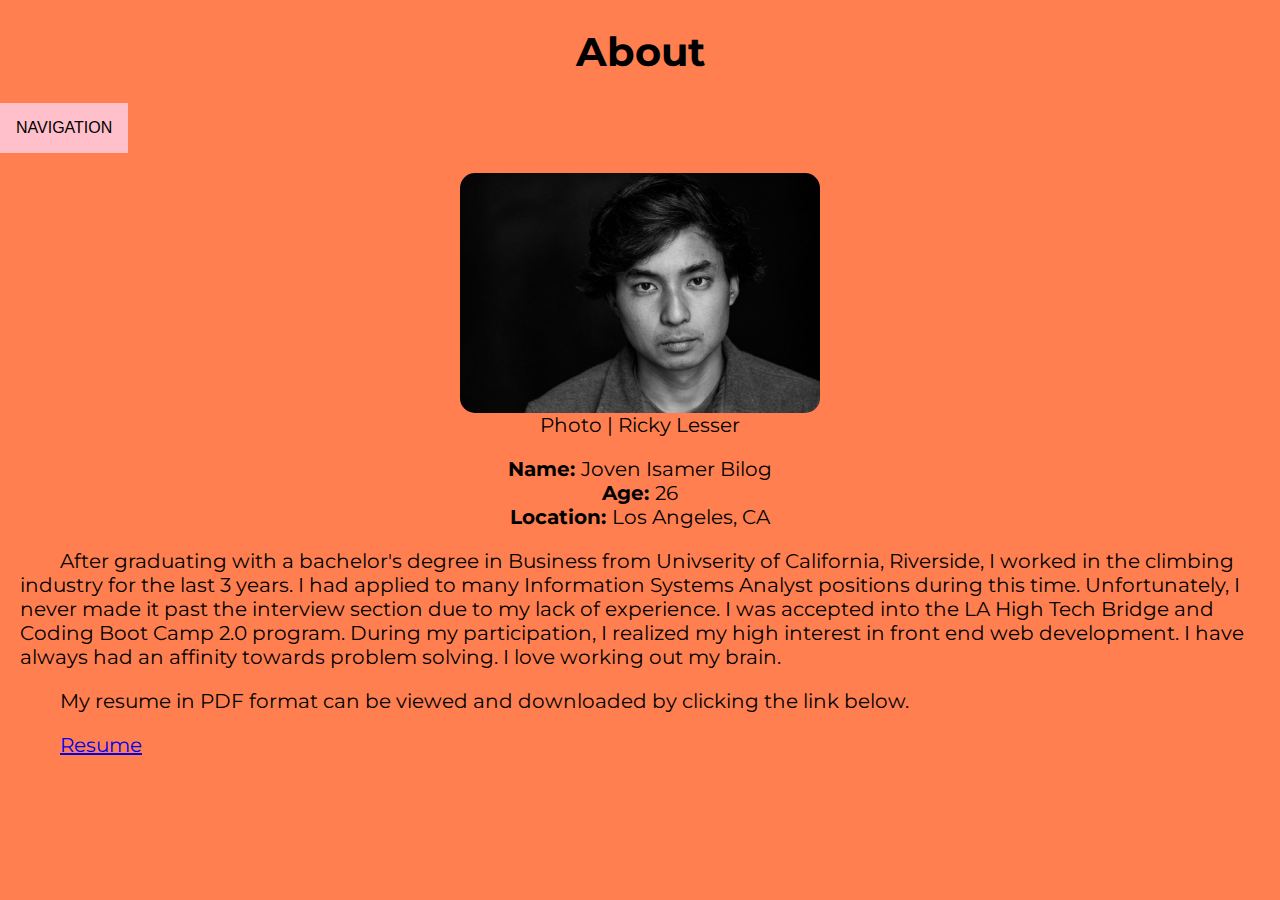
<file: about.html>
<!DOCTYPE html>
<html>
  <head>
    <meta charset="UTF-8">
    <!--<meta name="Web Developer Profile" content="Personal Website for Isamer Bilog">-->
    <link rel="stylesheet" type="text/css" href="style.css">
    <link rel="stylesheet"
      href="https://fonts.googleapis.com/css?family=Montserrat:400,800">
    <title> Isamer Bilog </title>

  </head>

    <body>

    <header>
      <h1 id="top"> About </h1>
      <nav>
        <div class="dropdown">
          <button onclick="myFunction()" class="dropbtn">NAVIGATION</button>
          <div id="myDropdown" class="dropdown-content">
            <a href="index.html">Home</a>
            <a href="about.html">About</a>
            <a href="professional.html">Professional</a>
            <a href="hobbyist.html">Hobbyist</a>
            <a href="coach.html">Coach</a>
          </div>
        </div>
      </nav>
    </header>

    <main>
      <figure>
      <img id="headshot" src="/images/aboutheadshot.jpg">
      <figcaption> Photo | Ricky Lesser </figcaption>
      </figure>
      <div class="stats">

        <strong> Name: </strong> Joven Isamer Bilog <br>
        <strong> Age: </strong> 26 <br>
        <strong> Location: </strong> Los Angeles, CA <br>

      </div>

      <article>
        <p>After graduating with a bachelor's degree in Business from Univserity of California, Riverside,
           I worked in the climbing industry for the last 3 years. I had applied to many Information Systems Analyst positions during this time.
           Unfortunately, I never made it past the interview section due to my lack of experience. I was accepted into the LA High Tech Bridge and Coding Boot Camp 2.0 program.
          During my participation, I realized my high interest in front end web development.
          I have always had an affinity towards problem solving. I love working out my brain.
        </p>

      </article>
    </main>

    <p> My resume in PDF format can be viewed and downloaded by clicking the link below. </p>
    <p class="resume"><a href="BilogResume.PDF" target="_blank"> Resume </a></p>



    <script src="app.js" type="text/javascript"></script>
    </body>


</html>
</file>
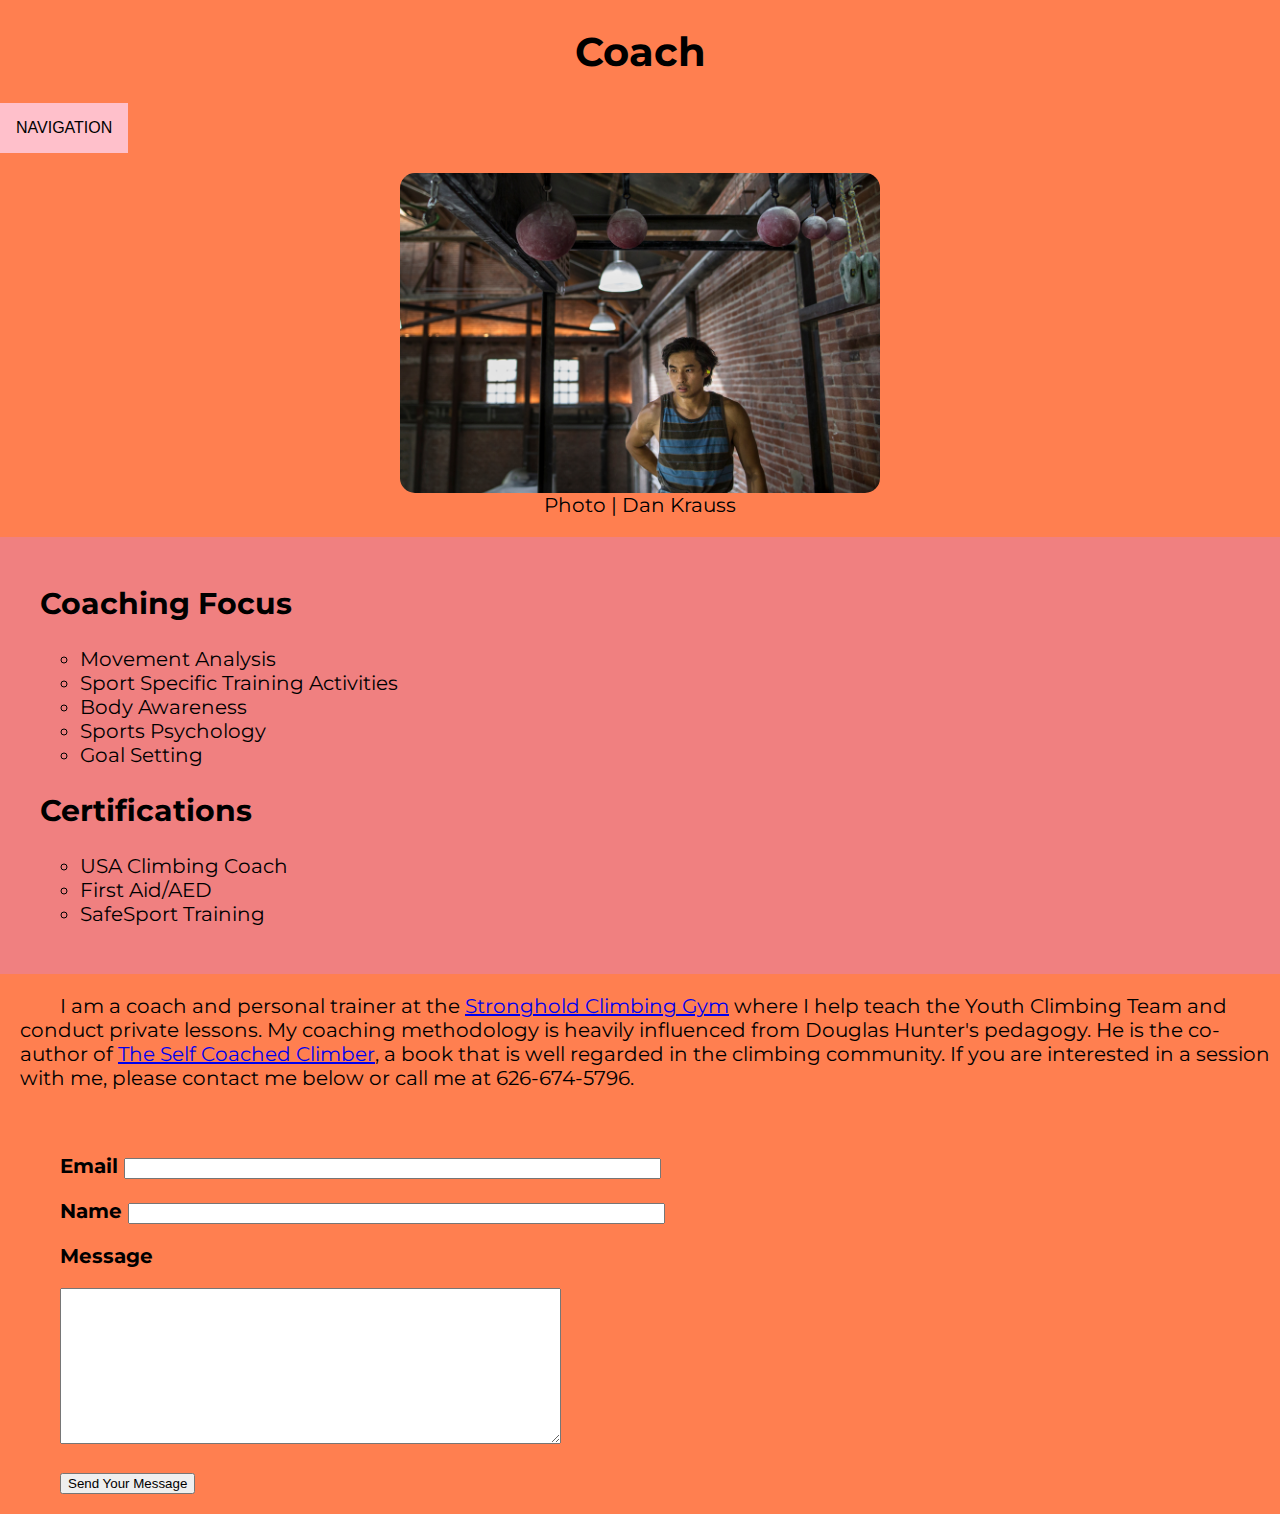
<file: coach.html>
<!DOCTYPE html>
<html>

  <head>
    <meta charset="UTF-8">
    <meta name="Web Developer Profile" content="Personal Website for Isamer Bilog">
    <link rel="stylesheet" type="text/css" href="style.css">
    <link rel="stylesheet"
      href="https://fonts.googleapis.com/css?family=Montserrat:400,800">
    <title> Isamer Bilog </title>
  </head>

    <body>

    <header>
      <h1> Coach </h1>
      <nav>
        <div class="dropdown">
          <button onclick="myFunction()" class="dropbtn">NAVIGATION</button>
          <div id="myDropdown" class="dropdown-content">
            <a href="index.html">Home</a>
            <a href="about.html">About</a>
            <a href="professional.html">Professional</a>
            <a href="hobbyist.html">Hobbyist</a>
            <a href="coach.html">Coach</a>
          </div>
        </div>
      </nav>
    </header>
    <figure>
    <img src="/images/Coach1.JPG" class="coachphoto">
    <figcaption> Photo | Dan Krauss </figcaption>
    </figure>
<div class="coachhighlights">
  <br>
    <ul>
      <h2> Coaching Focus </h2>
      <ul>
        <li> Movement Analysis </li>
        <li> Sport Specific Training Activities </li>
        <li> Body Awareness </li>
        <li> Sports Psychology </li>
        <li> Goal Setting </li>
      </ul>
      <h2> Certifications </h2>
      <ul>
        <li> USA Climbing Coach </li>
        <li> First Aid/AED </li>
        <li> SafeSport Training</li>
        <br>
        <br>
      </ul>
    </div>
    <p>I am a coach and personal trainer at the <a href="https://www.strongholdclimb.com/">Stronghold Climbing Gym</a> where I help teach the Youth Climbing Team and conduct private lessons.
      My coaching methodology is heavily influenced from Douglas Hunter's pedagogy. He is the co-author of <a href="http://www.selfcoachedclimber.com/"> The Self Coached Climber</a>,
    a book that is well regarded in the climbing community. If you are interested in a session with me, please contact me below or call me at 626-674-5796.</p>


<br>
    <form action="takeform.php" method="POST">
    <p>
      <strong> Email </strong>
    <input
    name="email"
    size="64"
    maxlength="64"/>

    </p>
    <p>
    <strong>  Name </strong>
    <input
    name="realname"
    size="64"
    maxlength="64"/>

    </p>
    <p>

    </p>
    <p>
  <strong>  Message </strong>
    </p>
    <p>
    <textarea
    name="body"
    rows="10"
    cols="60">
    </textarea>
  </p>
    <p>
    <input type="submit" name="send" value="Send Your Message"/>
    </p>
    </form>


    <script src="app.js" type="text/javascript"></script>
    </body>

</html>
</file>
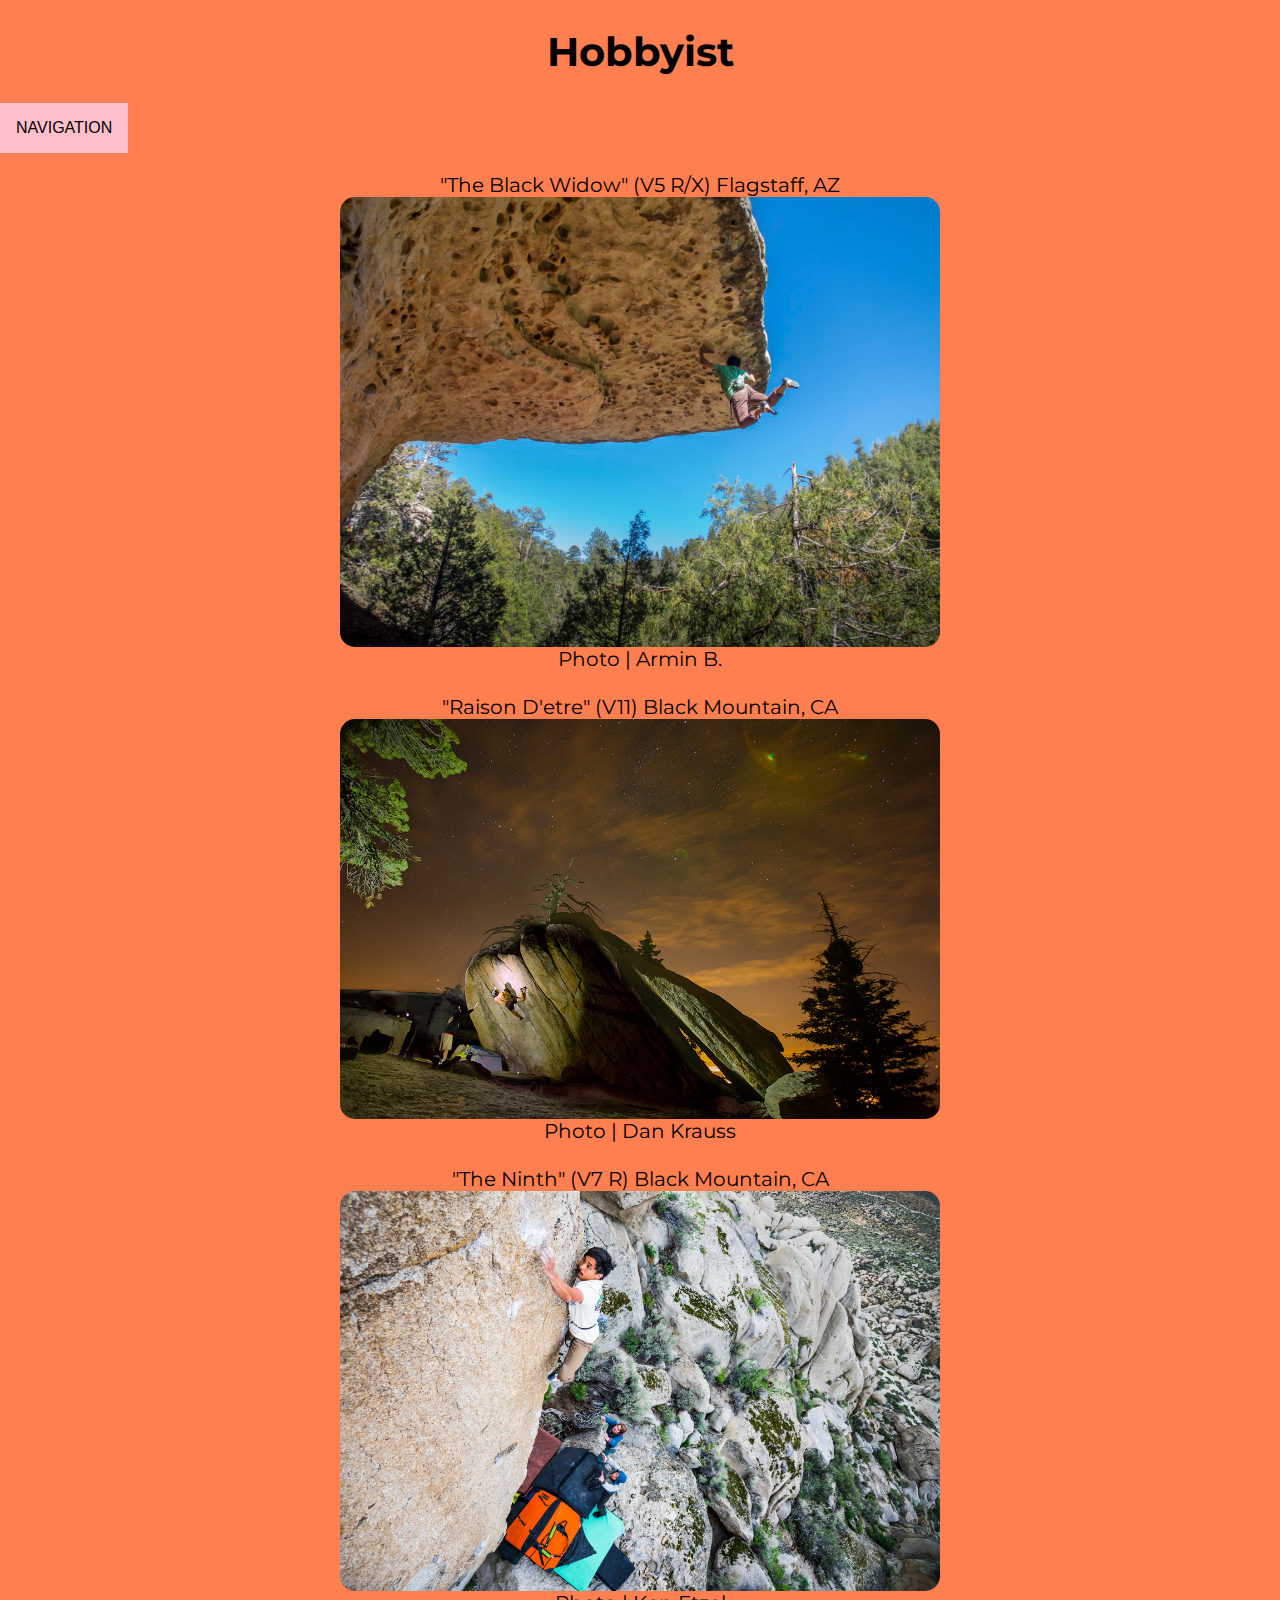
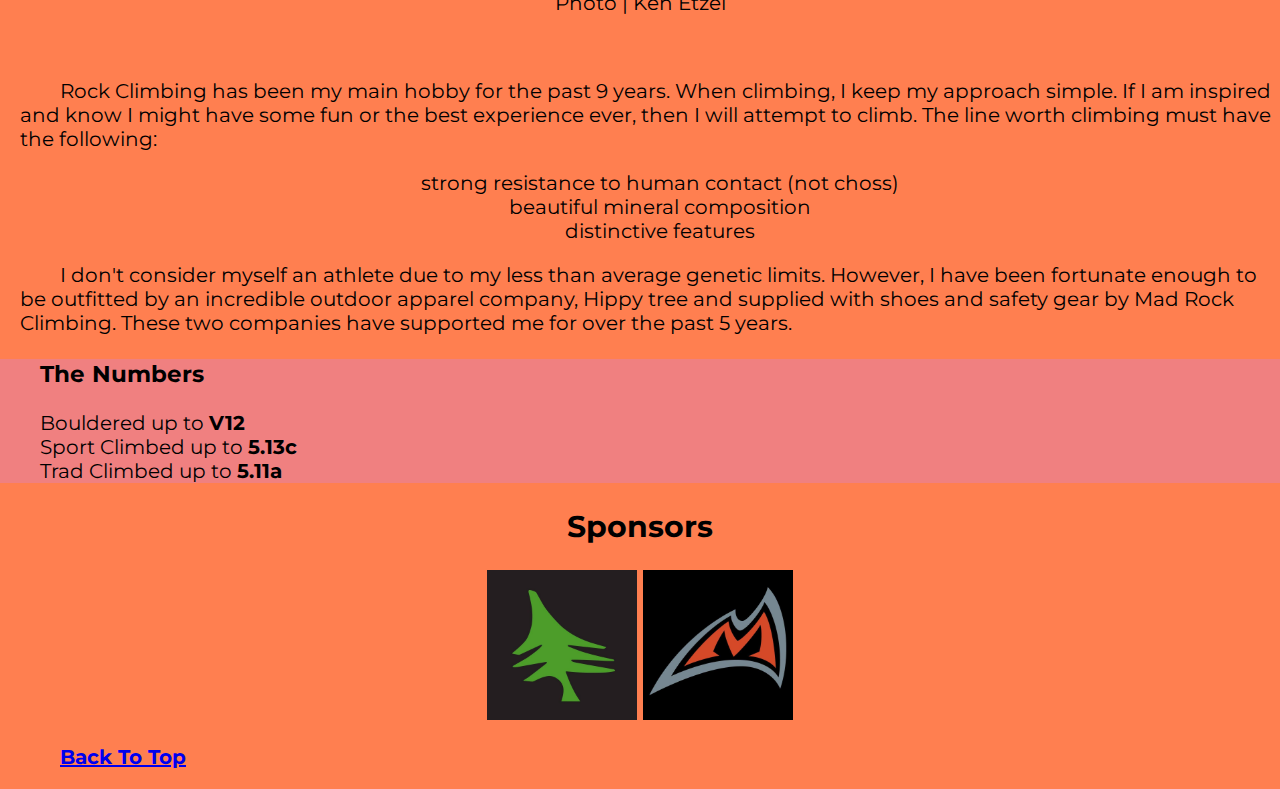
<file: hobbyist.html>
<!DOCTYPE html>
<html>

  <head>
    <meta charset="UTF-8">
    <meta name="Web Developer Profile" content="Personal Website for Isamer Bilog">
    <link rel="stylesheet" type="text/css" href="style.css">
    <link rel="stylesheet"
      href="https://fonts.googleapis.com/css?family=Montserrat:400,800">
    <title> Isamer Bilog </title>
  </head>

    <body>

    <header>
      <h1> Hobbyist </h1>
      <nav>
        <div class="dropdown">
          <button onclick="myFunction()" class="dropbtn">NAVIGATION</button>
          <div id="myDropdown" class="dropdown-content">
            <a href="index.html">Home</a>
            <a href="about.html">About</a>
            <a href="professional.html">Professional</a>
            <a href="hobbyist.html">Hobbyist</a>
            <a href="coach.html">Coach</a>
          </div>
        </div>
      </nav>
      </header>
      <figure>

      <figcaption> "The Black Widow" (V5 R/X) Flagstaff, AZ </figcaption>
      <img src="/images/hobbyist1.jpg" class="hobbyistphoto">
      <figcaption> Photo | Armin B. </figcaption>
      <br>
      <figcaption> "Raison D'etre" (V11) Black Mountain, CA </figcaption>
      <img src="/images/hobbyist2.jpg" class="hobbyistphoto">
      <figcaption> Photo | Dan Krauss </figcaption>
      <br>
      <figcaption> "The Ninth" (V7 R) Black Mountain, CA </figcaption>
      <img src="/images/hobbyist3.jpg" class="hobbyistphoto">
      <figcaption> Photo | Ken Etzel </figcaption>

      </figure>
      <br>
      <article>
        <p> Rock Climbing has been my main hobby for the past 9 years. When climbing, I keep my approach simple.
          If I am inspired and know I might have some fun or the best experience ever, then I will attempt to climb.
          The line worth climbing must have the following:
        </p>
          <div class="rock">
          <ul>
          <li> strong resistance to human contact (not choss) </li>
          <li> beautiful mineral composition </li>
          <li> distinctive features </li>
          </ul>
          </div>
        <p>
          I don't consider myself an athlete due to my less than average genetic limits.
          However, I have been fortunate enough to be outfitted by an incredible outdoor apparel company, Hippy tree
          and supplied with shoes and safety gear by Mad Rock Climbing. These two companies have supported me for over the past 5 years.
         </p>
      </article>


      <ul class="numbers">
      <h3> The Numbers </h3>
      <div id="spray">
      <li> Bouldered up to <strong>V12</strong></li>
      <li> Sport Climbed up to <strong>5.13c</strong></li>
      <li> Trad Climbed up to <strong>5.11a</stromg></li>
      </div>
      </ul>

      <div id="sponsors">
      <h2> Sponsors </h2>
      <a href="https://www.hippytree.com"> <img src="/images/hippytreelogo.jpg" class="sponsor"></a>
      <a href="https://www.madrockclimbing.com"> <img src="/images/madrocklogo.jpg" class="sponsor"></a>
      </div>
    <p><a href="#top">Back To Top<a> </p>
    <script src="app.js" type="text/javascript"></script>
    </body>


</html>
</file>
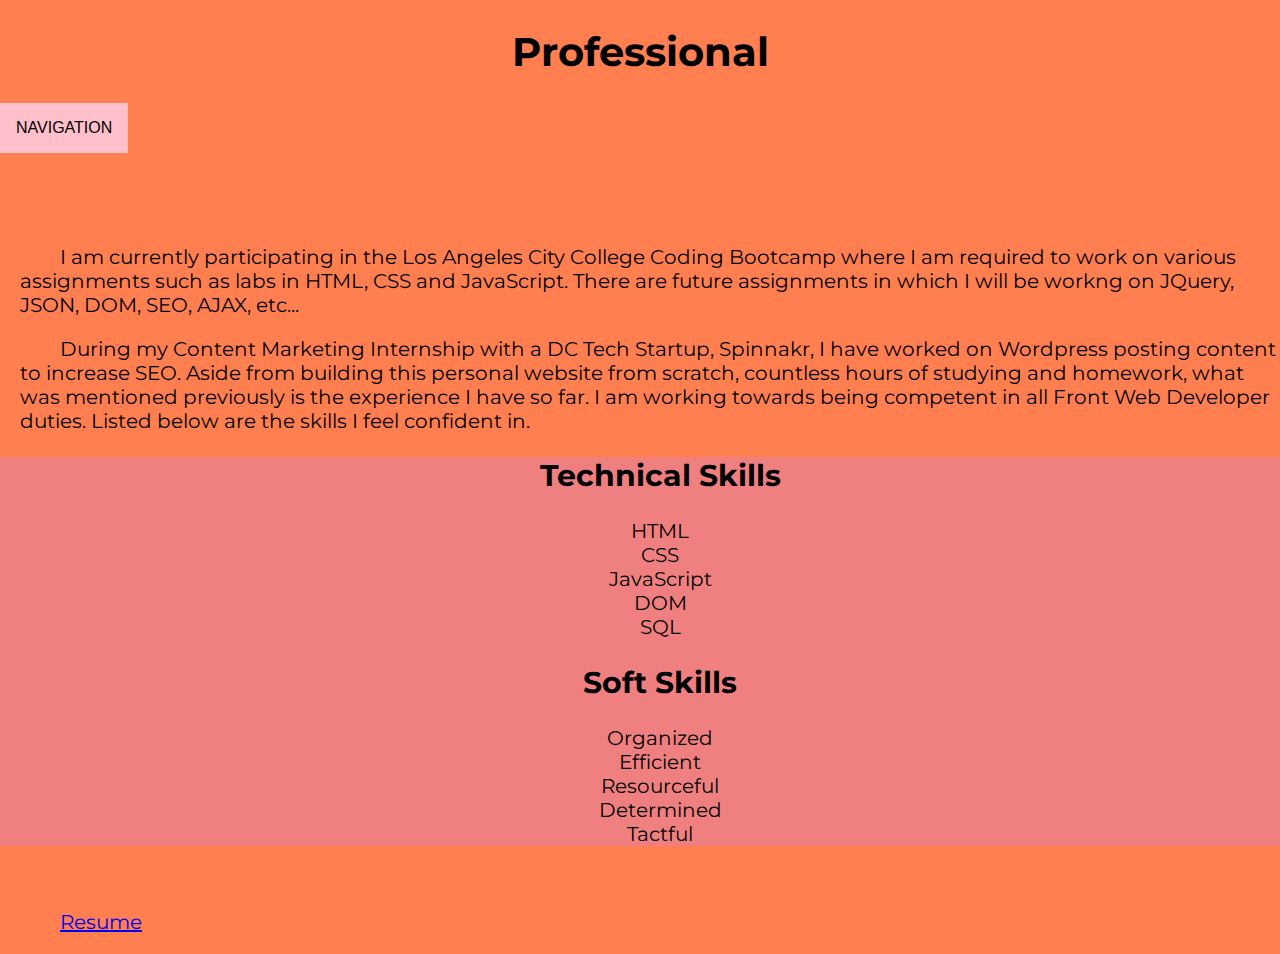
<file: professional.html>
<!DOCTYPE html>
<html>

  <head>
    <meta charset="UTF-8">
    <meta name="Web Developer Profile" content="Personal Website for Isamer Bilog">
    <link rel="stylesheet" type="text/css" href="style.css">
    <link rel="stylesheet"
      href="https://fonts.googleapis.com/css?family=Montserrat:400,800">
    <title> Isamer Bilog </title>
  </head>

    <body>

    <header>
      <h1> Professional </h1>
      <nav>
        <div class="dropdown">
          <button onclick="myFunction()" class="dropbtn">NAVIGATION</button>
          <div id="myDropdown" class="dropdown-content">
            <a href="index.html">Home</a>
            <a href="about.html">About</a>
            <a href="professional.html">Professional</a>
            <a href="hobbyist.html">Hobbyist</a>
            <a href="coach.html">Coach</a>
          </div>
        </div>
      </nav>
    </header>
    <br>
    <br>
    <br>
    <p class ="tab">
           I am currently participating in the Los Angeles City College Coding Bootcamp where I am
      required to work on various assignments such as labs in HTML, CSS and JavaScript. There
      are future assignments in which I will be workng on JQuery, JSON, DOM, SEO, AJAX, etc...
    </p>
      <p class ="tab">
      During my Content Marketing Internship with a DC Tech Startup, Spinnakr, I have worked on Wordpress posting content
      to increase SEO. Aside from building this personal website from scratch, countless hours of studying and homework, what was
      mentioned previously is the experience I have so far. I am working towards being competent in all Front Web
      Developer duties. Listed below are the skills I feel confident in.
<div class="skills">
      <ul>
        <h2>Technical Skills </h2>

        <li> HTML </li>
        <li> CSS </li>
        <li> JavaScript </li>
        <li> DOM </li>
        <li> SQL </li>
      </ul>

        <ul>
        <h2>Soft Skills </h2>

        <li> Organized </li>
        <li> Efficient </li>
        <li> Resourceful</li>
        <li> Determined </li>
        <li> Tactful </li>
      </ul>
    </div>
    </p>
<br>
    <p class="resume"><a href="BilogResume.PDF" target="_blank"> Resume </a></p>
    <script src="app.js" type="text/javascript"></script>
    </body>


</html>
</file>
<file: style.css>
/* ALL FILES */

html {
  width: 100%;


}

body {
  font-family: Montserrat, proxima-nova, monospace;
  background-color: #ff7f50;
  width: 100%;
  padding: 0;
  margin: 0;
  font-size: 20px;
}


h1  {
  text-align: center;

}

p {
  text-indent: 40px;
  margin-left: 20px;
}


#title {
  text-align: center;
  margin-bottom: 0;
  margin-top: 0;
  background-color: #fa8072;
  width: 25%;
  margin-left: 40%;
  border: 2px solid black;
  border-radius: 15px;

}

nav ul {
    text-align: right;
    list-style-type: none;
  }

  /* Dropdown Button */
  .dropbtn {
      background-color: #ffc0cb;
      color: black;
      padding: 16px;
      font-size: 16px;
      border: none;
      cursor: pointer;
  }

  /* Dropdown button on hover & focus */
  .dropbtn:hover, .dropbtn:focus {
      background-color: #dda0dd;
  }

  /* The container <div> - needed to position the dropdown content */
  .dropdown {
      position: relative;
      display: inline-block;
  }

  /* Dropdown Content (Hidden by Default) */
  .dropdown-content {
      display: none;
      position: absolute;
      background-color: #d8bfd8;
      min-width: 160px;
      box-shadow: 0px 8px 16px 0px rgba(0,0,0,0.2);
      z-index: 1;

  }

  /* Links inside the dropdown */
  .dropdown-content a {
      color: black;
      padding: 12px 16px;
      text-decoration: none;
      display: block;

  }

  /* Change color of dropdown links on hover */
  .dropdown-content a:hover {background-color: #ddd}

  /* Show the dropdown menu (use JS to add this class to the .dropdown-content container when the user clicks on the dropdown button) */
  .show {display:block;}

/* HOME PAGE */
#homehead {
  margin: 0;
  background-color: #f08080;
  width: 25%;
  margin-left: 40%;
  border-radius: 15px;
  border: 2px solid black;
}
.homepage {

height: 100vh;
background-image: url("/images/homepage.jpg");
background-position: center;
background-repeat: no-repeat;
background-size: cover;
padding: 0;
margin: 0;
}

footer {
  position: absolute;
  bottom:0;
  background-color: #ffc0cb;
  font-size: 12px;
}

/* ABOUT */
#headshot {
  height: 25%;
  width: 30%;
  display: block;
  margin-left: auto;
  margin-right: auto;
  border-radius: 15px;
}
.stats {
  text-align: center;
  color: ;
}
/* PROFESSIONAL */
.skills ul {

list-style-type: none;

}
.skills {
  background-color: #f08080;
  text-align: center;
}
.tab {
 text-indent: 40px;

}


/* HOBBYIST */
.hobbyistphoto {
  height: 45%;
  width: 50%;
  display: block;
  margin-left: auto;
  margin-right: auto;
  border-radius: 15px;
}

.numbers {
  text-align: justify;
    background-color: #f08080;
}
#spray {
  list-style-type: none;

}
.rock ul {
  list-style-type: none;
  text-align: center;
}

.sponsor {
  height: 150px;
  width: 150px;
  display: inline-block;
  margin-left: auto;
  margin-right: auto;
}


#sponsors {
  text-align: center;

}
/* COACH */

.coachphoto {
  height: 35%;
  width: 40%;
  display: block;
  margin-left: auto;
  margin-right: auto;
  border-radius: 15px;
}
  figure {
    text-align: center

  }

  .coachhighlights{
      background-color: #f08080;

  }
</file>
